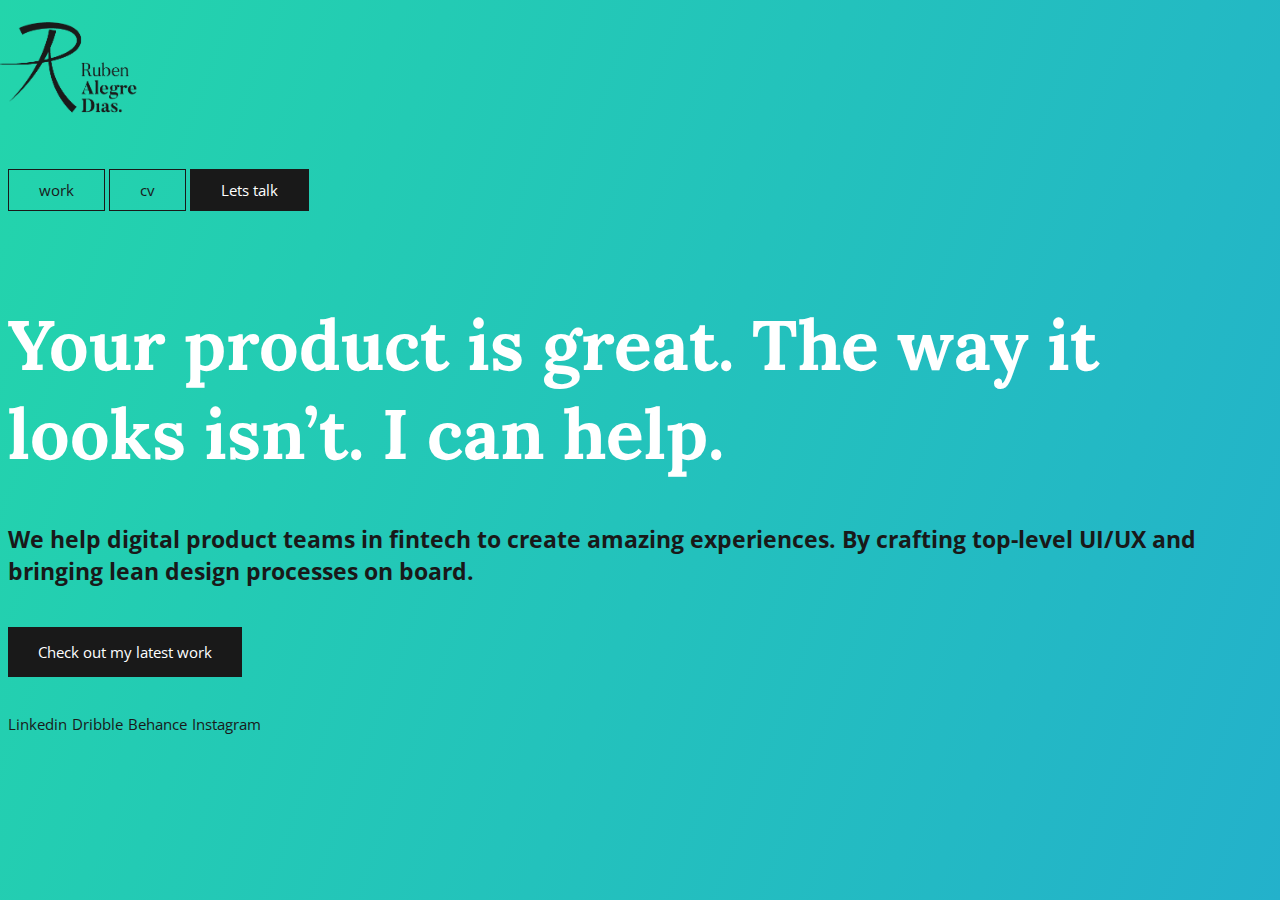
<file: index.html>
<!DOCTYPE html>
<html>
	<head>
		<link href="https://fonts.googleapis.com/css?family=Lora:400,400i,700,700i|Open+Sans:400,700" rel="stylesheet">
		<link rel="stylesheet" href="https://use.fontawesome.com/releases/v5.2.0/css/all.css" integrity="sha384-hWVjflwFxL6sNzntih27bfxkr27PmbbK/iSvJ+a4+0owXq79v+lsFkW54bOGbiDQ" crossorigin="anonymous">
		<link rel="stylesheet" href="https://stackpath.bootstrapcdn.com/bootstrap/4.1.3/css/bootstrap.min.css" integrity="sha384-MCw98/SFnGE8fJT3GXwEOngsV7Zt27NXFoaoApmYm81iuXoPkFOJwJ8ERdknLPMO" crossorigin="anonymous">
		<link rel="stylesheet" type="text/css" href="styles.css">
		<title>Ruben Alegre Dias</title>
	</head>
	<body>
			<nav class="menu container">
				<a href="index.html" ><img src="images/logo.png" alt="logo" class="logo"></img></a>
				<div class="menu-items-list float-right">
					<a href="work.html" class="menu-item">work</a>
					<a href="resume.html" class="menu-item">cv</a>
					<a href="" class="menu-item lets-talk">Lets talk</a>
				</div>
				<i class="fas fa-bars menu-mobile float-right"></i>
			</nav>
		<main class="container">
			<h1 id="title">Your product is great. The way it looks isn’t. I can help.</h1>
			<h2 class="subtitle">We help digital product teams in fintech to create amazing experiences. By crafting top-level UI/UX and bringing lean design processes on board.</h2>
			<br>
			<br>
			<a href="" id="link-work-button">Check out my latest work</a>
		</main>
		<!-- Footer -->
	<footer class="container">
		<div class="float-right">
			<i class="fab fa-linkedin-in icon-footer"></i>
				<span class="footer-text">Linkedin</span>
			<i class="fab fa-dribbble icon-footer"></i>
				<span class="footer-text">Dribble</span>
			<i class="fab fa-behance icon-footer"></i>
				<span class="footer-text">Behance</span>
			<i class="fab fa-instagram icon-footer"></i>
				<span class="footer-text">Instagram</span>
		</div>
	</footer>
	</body>
</html>
</file>
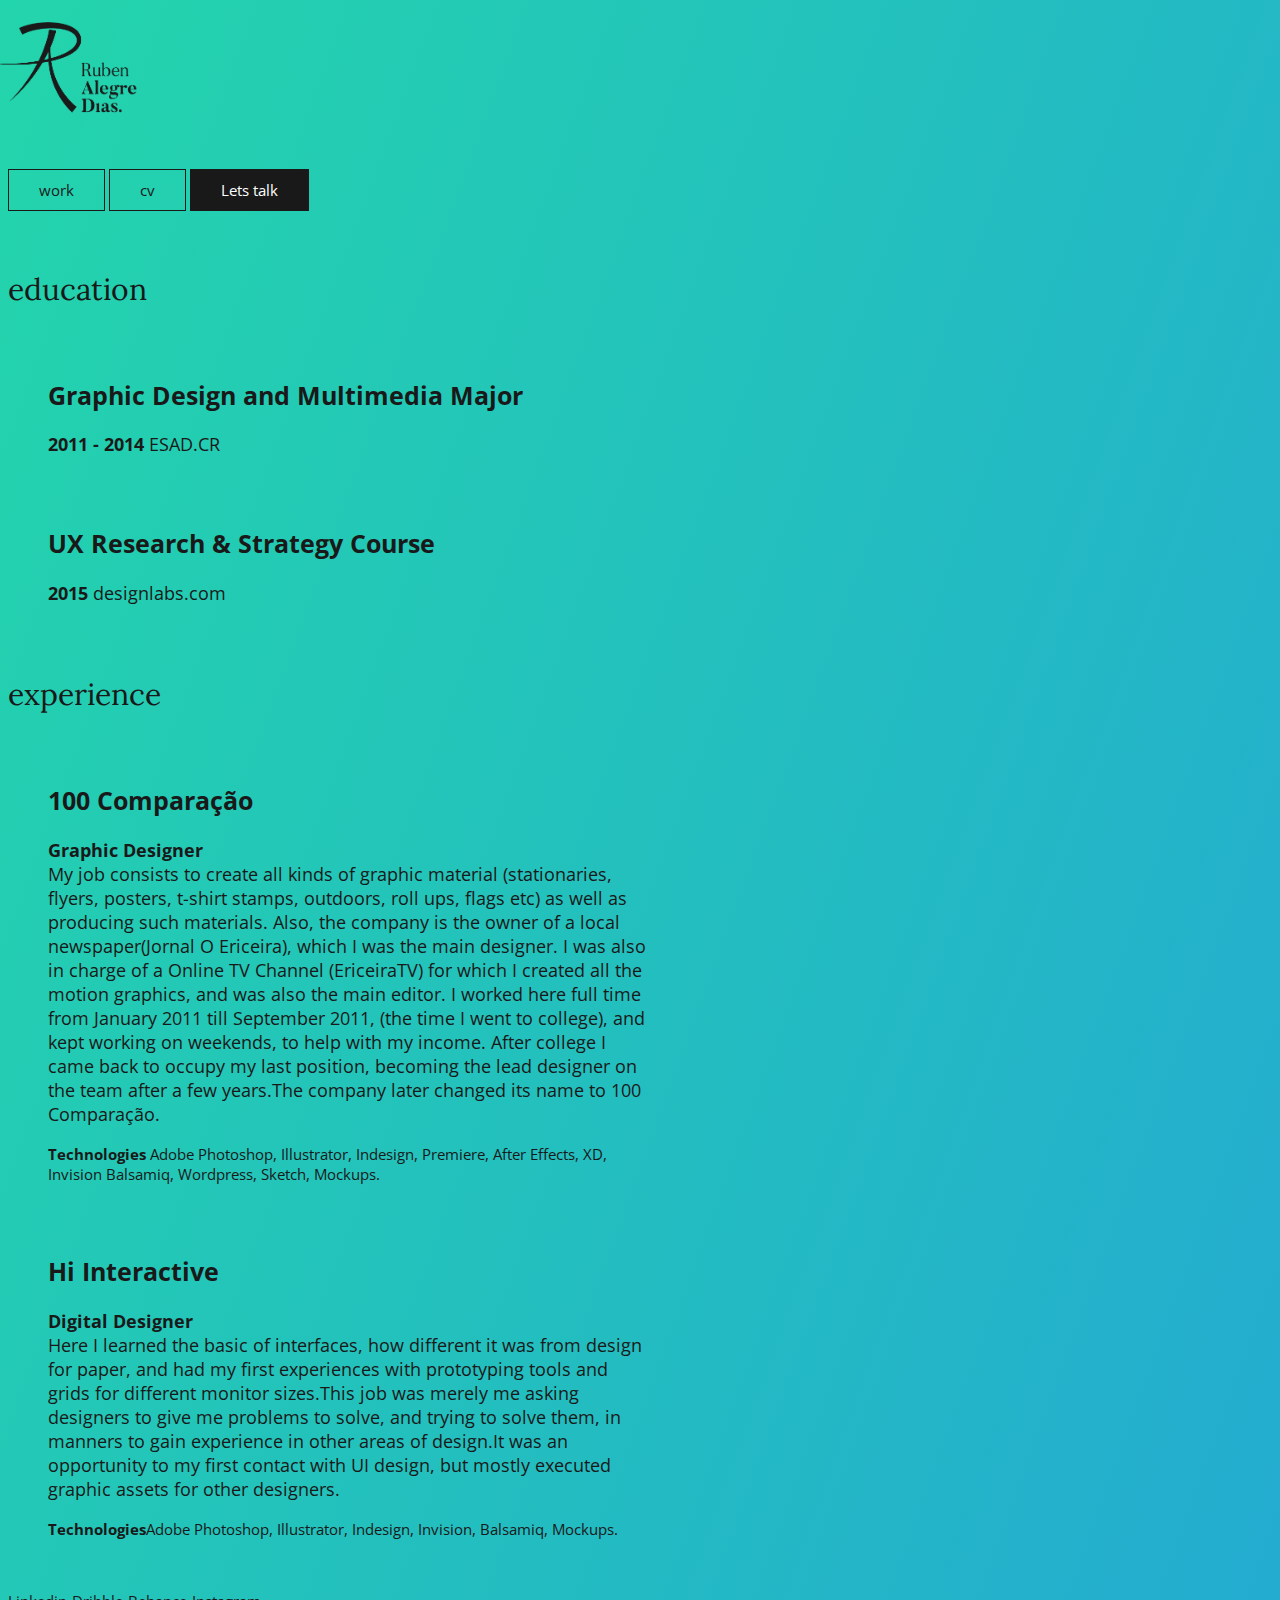
<file: resume.html>
<!DOCTYPE html>
<html>
	<head>
		<link href="https://fonts.googleapis.com/css?family=Lora:400,400i,700,700i|Open+Sans:400,700" rel="stylesheet">
		<link rel="stylesheet" href="https://use.fontawesome.com/releases/v5.2.0/css/all.css" integrity="sha384-hWVjflwFxL6sNzntih27bfxkr27PmbbK/iSvJ+a4+0owXq79v+lsFkW54bOGbiDQ" crossorigin="anonymous">
		<link rel="stylesheet" href="https://stackpath.bootstrapcdn.com/bootstrap/4.1.3/css/bootstrap.min.css" integrity="sha384-MCw98/SFnGE8fJT3GXwEOngsV7Zt27NXFoaoApmYm81iuXoPkFOJwJ8ERdknLPMO" crossorigin="anonymous">
		<link rel="stylesheet" type="text/css" href="styles.css">
		<link rel="stylesheet" type="text/css" href="stylecv.css">
		<title>Ruben Alegre Dias</title>
	</head>
	<body>
		<nav class="menu container">
			<a href="index.html" ><img src="images/logo.png" alt="logo" class="logo"></img></a>
			<div class="menu-items-list float-right">
				<a href="work.html" class="menu-item">work</a>
				<a href="resume.html" class="menu-item">cv</a>
				<a href="" class="menu-item lets-talk">Lets talk</a>
			</div>
			<i class="fas fa-bars menu-mobile float-right"></i>
			</nav>

		<div class="container">
			<div class="row">
				<dt class="resume-title0 col-sm-3">education</dt>
					<dd class="col-sm">
						<h2 class="resume-title1">Graphic Design and Multimedia Major</h2>
						<p class="resume-description1"><strong>2011 - 2014</strong>  ESAD.CR</p>
						<h2 class="resume-title1">UX Research & Strategy Course</h2>
						<p class="resume-description1"><strong>2015</strong>  designlabs.com</p>	                   
					</dd>
			</div>
		</div>
		<div class="container">
			<div class="row">
				<dt class="resume-title0 col-sm-3">experience</dt>
					<dd class="col-sm">
						<h2 class="resume-title1">100 Comparação</h2>
						<p class="resume-description1"><strong>Graphic Designer</strong><br /> My job consists to create all kinds of graphic material (stationaries, flyers, posters, t-shirt stamps, outdoors, roll ups, flags etc) as well as producing such materials. Also, the company is the owner of a local newspaper(Jornal O Ericeira), which I was the main designer. I was also in charge of a Online TV Channel (EriceiraTV) for which I created all the motion graphics, and was also the main editor. I worked here full time from January 2011 till September 2011, (the time I went to college), and kept working on weekends, to help with my income. After college I came back to occupy my last position, becoming the lead designer on the team after a few years.The company later changed its name to 100 Comparação.</p>
						<p class="resume-description2"><strong>Technologies</strong>  Adobe Photoshop, Illustrator, Indesign, Premiere, After Effects, XD, Invision Balsamiq, Wordpress, Sketch, Mockups.</p>

						<h2 class="resume-title1">Hi Interactive</h2>
						<p class="resume-description1"><strong>Digital Designer</strong><br /> Here I learned the basic of interfaces, how different it was from design for paper, and had my first experiences with prototyping tools and grids for different monitor sizes.This job was merely me asking designers to give me problems to solve, and trying to solve them, in manners to gain experience in other areas of design.It was an opportunity to my first contact with UI design, but mostly executed graphic assets for other designers. </p>
						<p class="resume-description2"><strong>Technologies</strong>Adobe Photoshop, Illustrator, Indesign, Invision, Balsamiq, Mockups.</p>

					</dd>
			</div>
		</div>

            	
            
		<!-- Footer -->
	<footer class="container">
		<div class="float-right">
			<i class="fab fa-linkedin-in icon-footer"></i>
				<span class="footer-text">Linkedin</span>
			<i class="fab fa-dribbble icon-footer"></i>
				<span class="footer-text">Dribble</span>
			<i class="fab fa-behance icon-footer"></i>
				<span class="footer-text">Behance</span>
			<i class="fab fa-instagram icon-footer"></i>
				<span class="footer-text">Instagram</span>
		</div>
	</footer>
	</body>
</html>
</file>
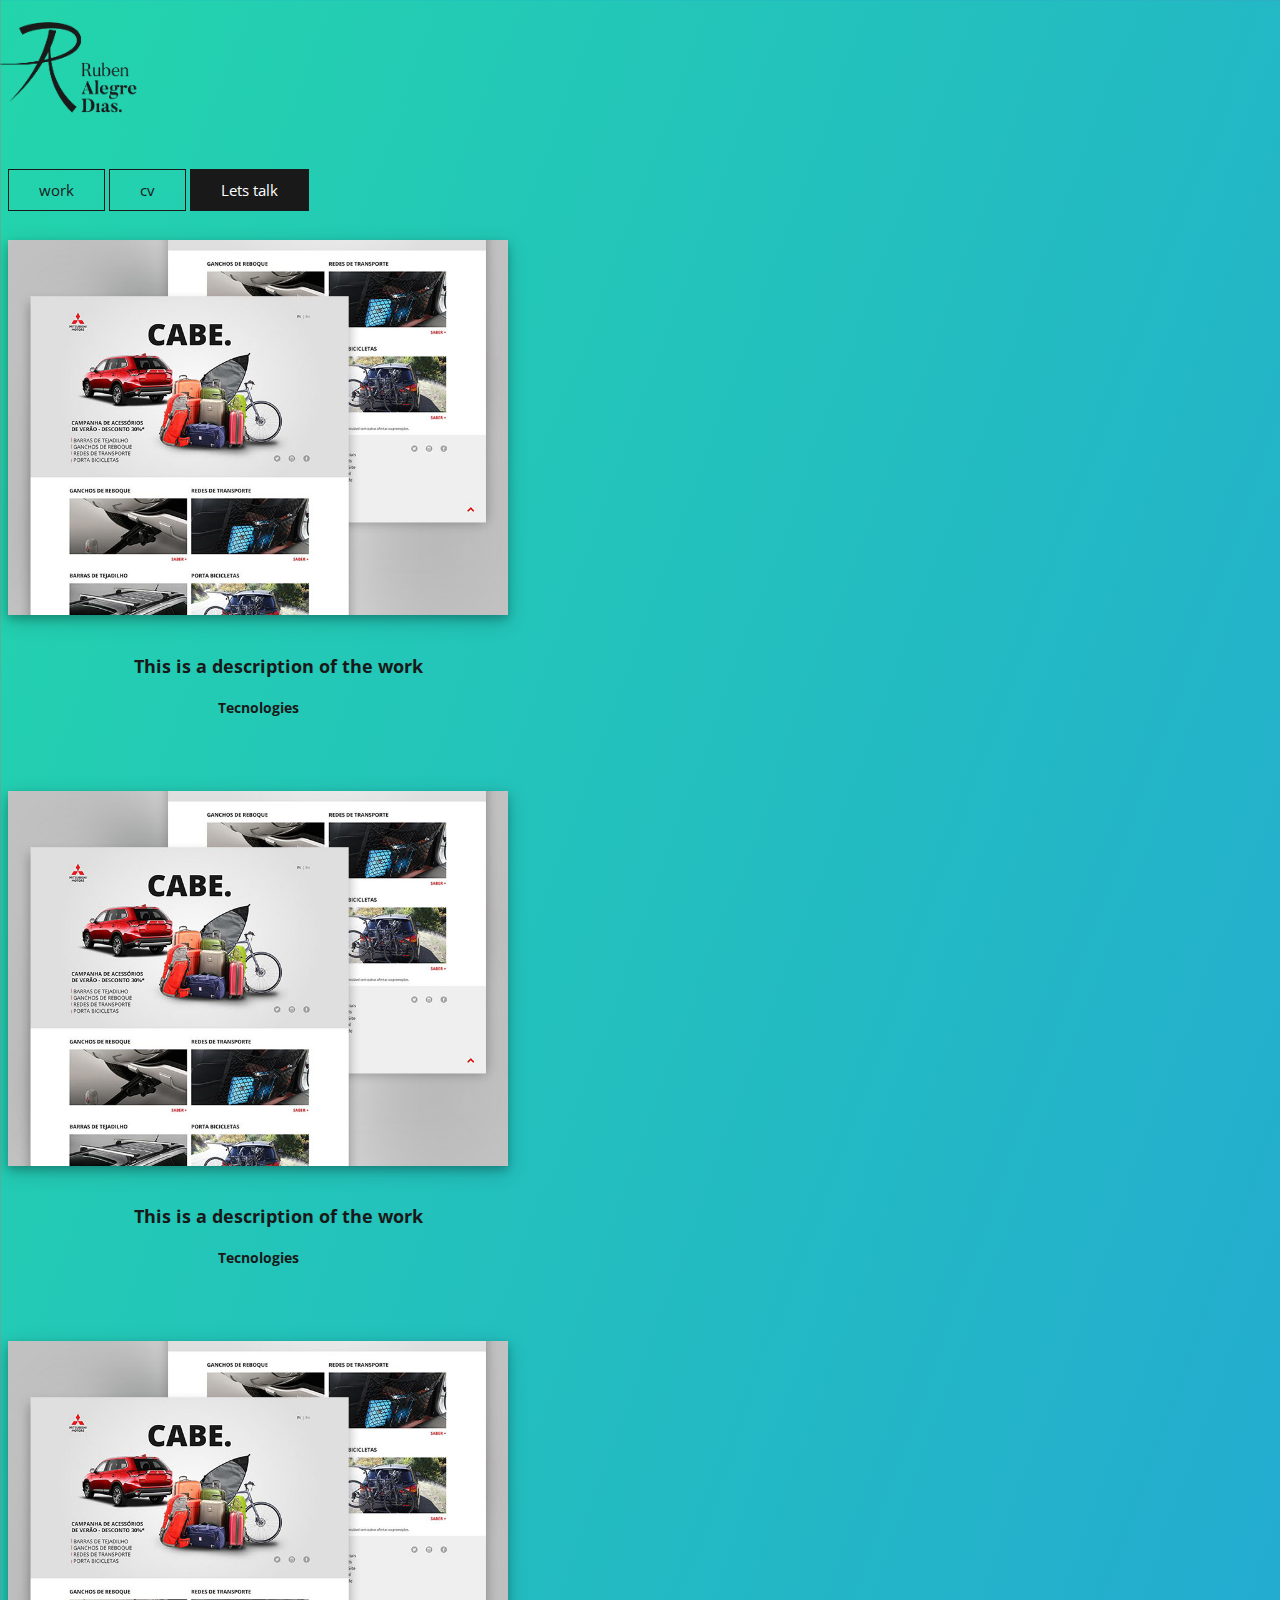
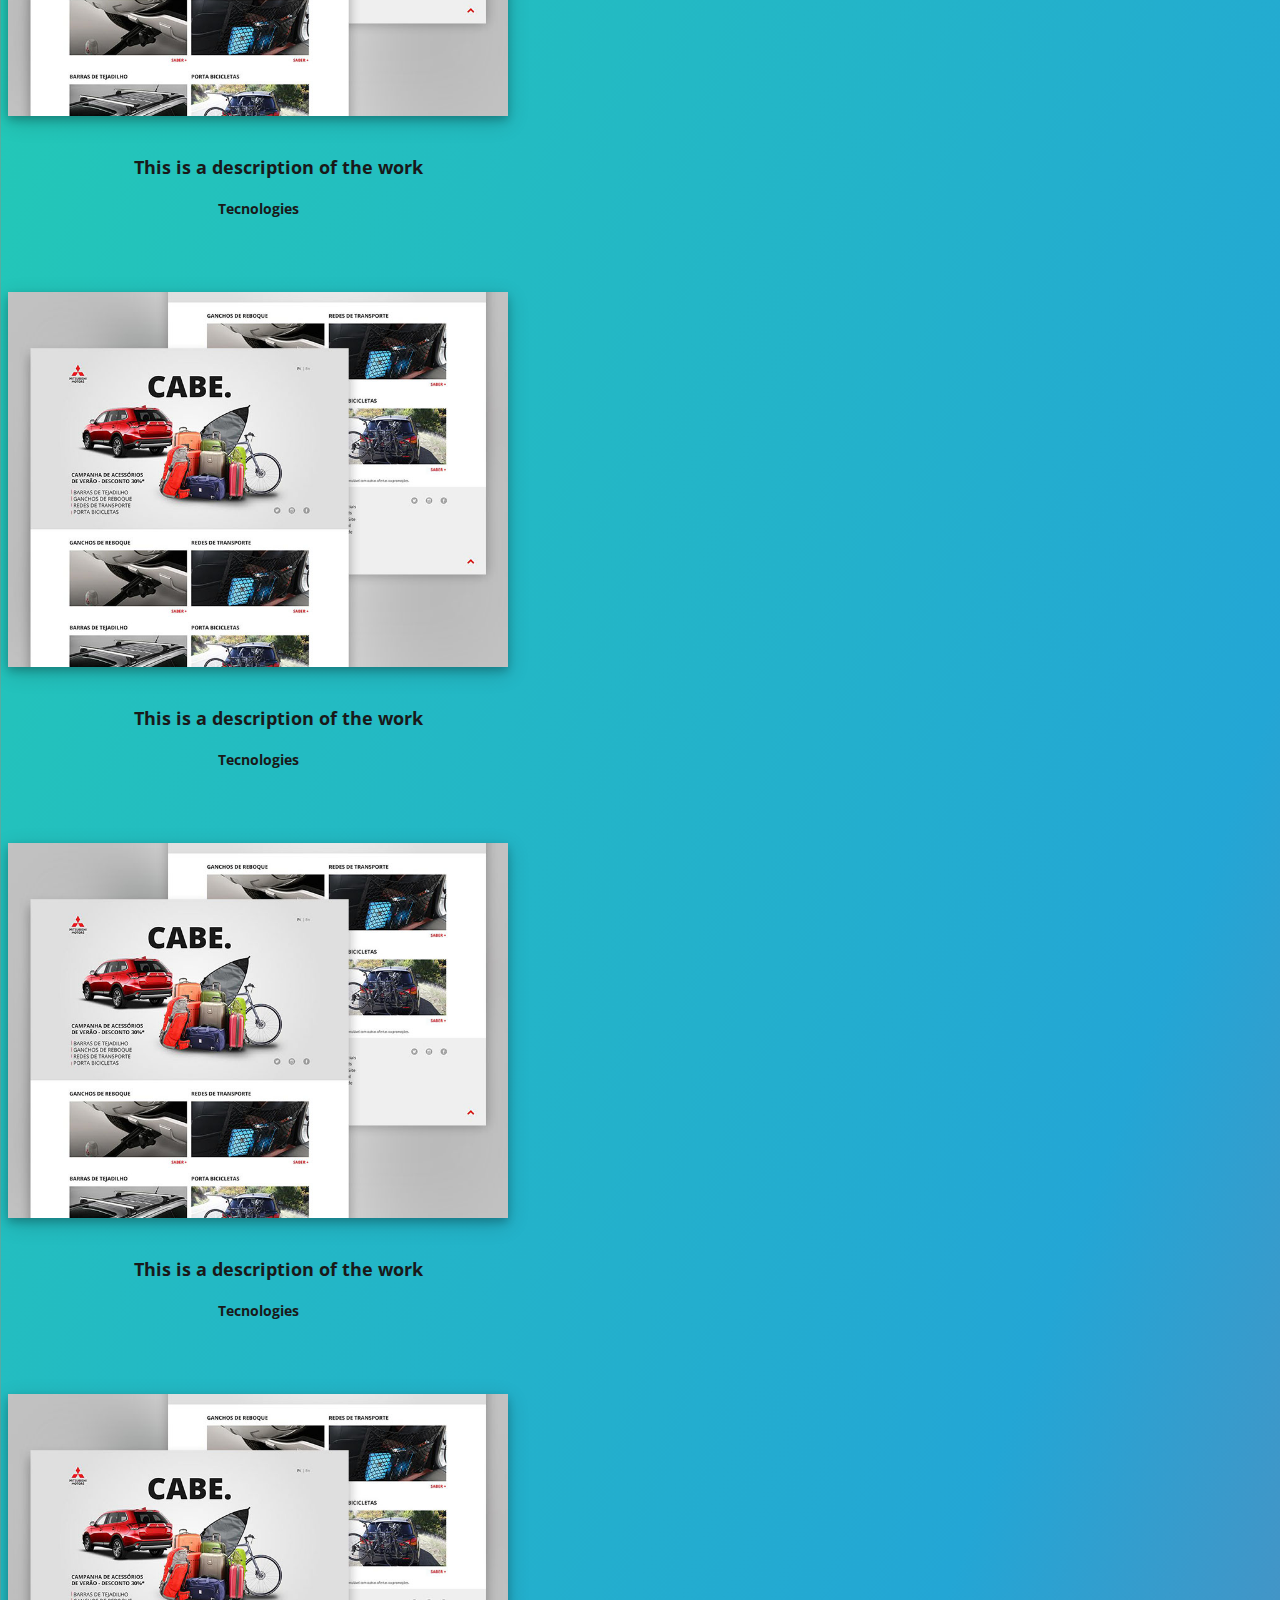
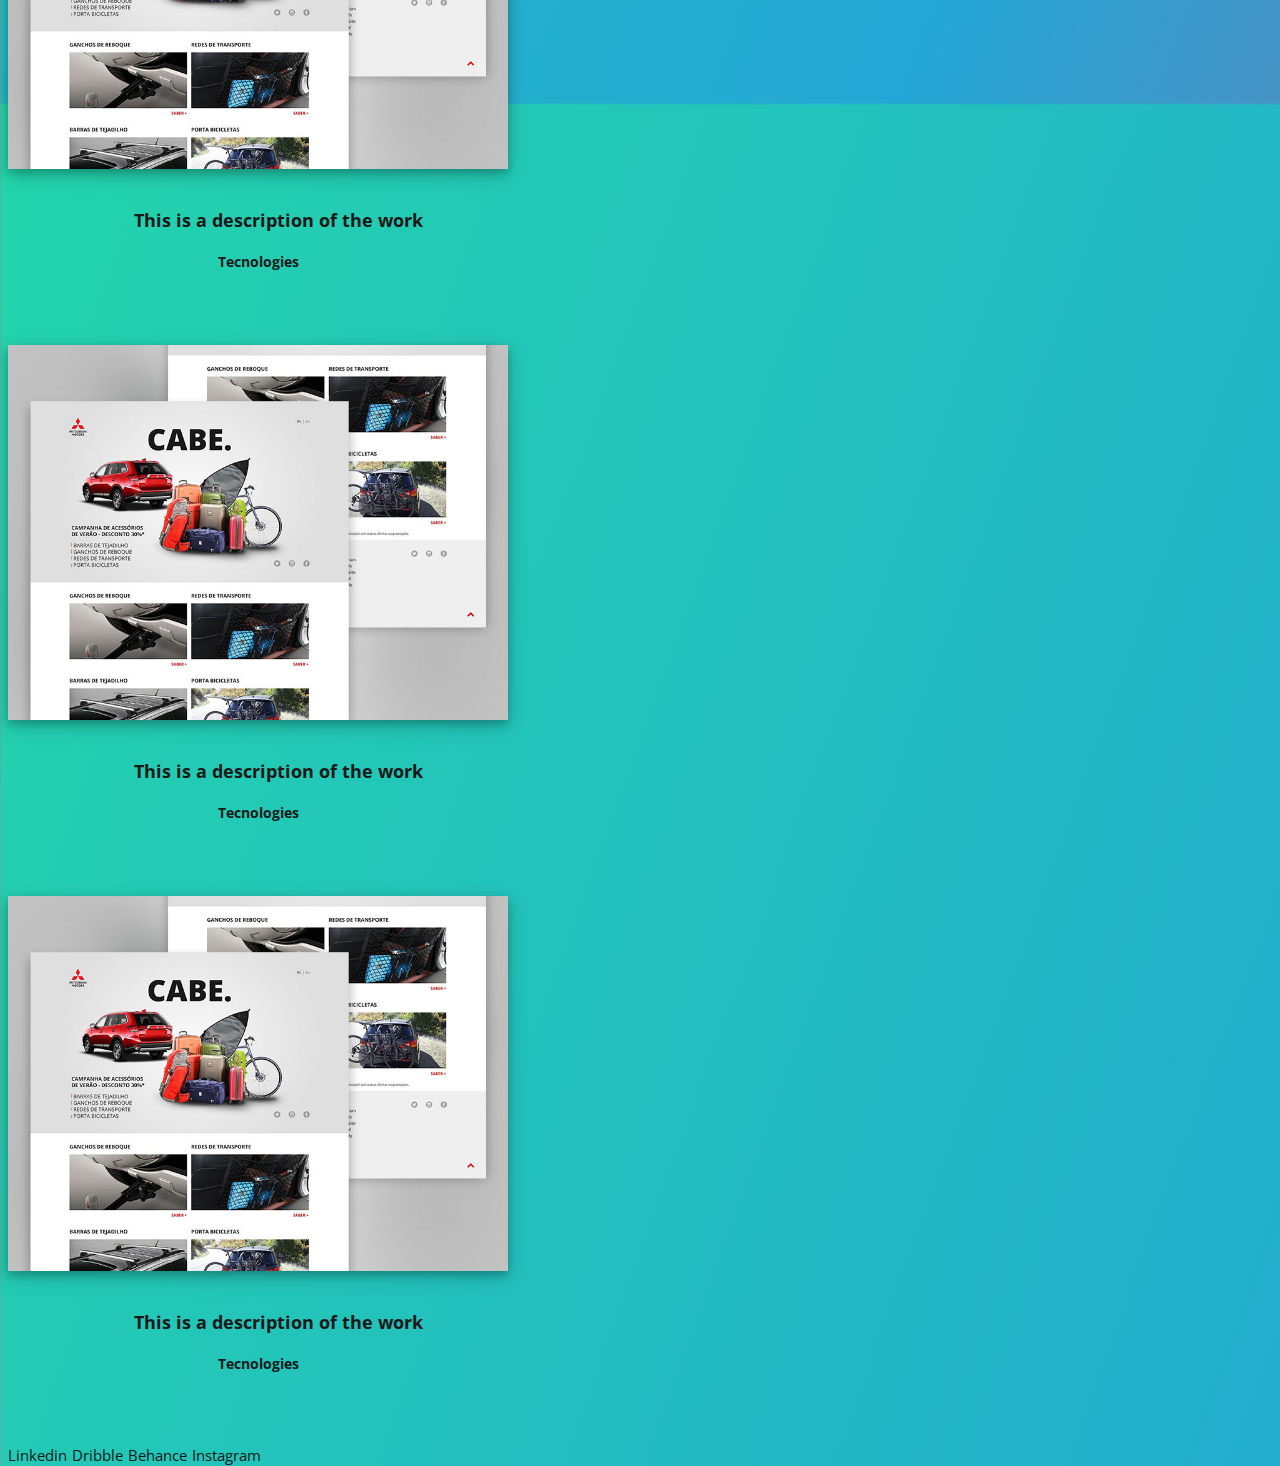
<file: work.html>
<!DOCTYPE html>
<html>
	<head>
		<link href="https://fonts.googleapis.com/css?family=Lora:400,400i,700,700i|Open+Sans:400,700" rel="stylesheet">
		<link rel="stylesheet" href="https://use.fontawesome.com/releases/v5.2.0/css/all.css" integrity="sha384-hWVjflwFxL6sNzntih27bfxkr27PmbbK/iSvJ+a4+0owXq79v+lsFkW54bOGbiDQ" crossorigin="anonymous">
		<link rel="stylesheet" href="https://stackpath.bootstrapcdn.com/bootstrap/4.1.3/css/bootstrap.min.css" integrity="sha384-MCw98/SFnGE8fJT3GXwEOngsV7Zt27NXFoaoApmYm81iuXoPkFOJwJ8ERdknLPMO" crossorigin="anonymous">
		<link rel="stylesheet" type="text/css" href="styles.css">
		<title>Ruben Alegre Dias</title>
	</head>
	<body>
			<nav class="menu container">
				<a href="index.html" ><img src="images/logo.png" alt="logo" class="logo"></img></a>
				<div class="menu-items-list float-right">
					<a href="work.html" class="menu-item">work</a>
					<a href="resume.html" class="menu-item">cv</a>
					<a href="" class="menu-item lets-talk">Lets talk</a>
				</div>
				<i class="fas fa-bars menu-mobile float-right"></i>
			</nav>
		<main class="container portfolio">
			<div class="row">
				<div class="col">
					<img src="images/it_fits_webpage.jpg" class="image-portfolio" alt="work1">
					<h2 class="image-portfolio-desc">This is a description of the work</h2>
					<h3 class="image-portfolio-desc-small">Tecnologies</h3>
				</div>
				<div class="col">
					<img src="images/it_fits_webpage.jpg" class="image-portfolio" alt="work1">
					<h2 class="image-portfolio-desc">This is a description of the work</h2>
					<h3 class="image-portfolio-desc-small">Tecnologies</h3>
				</div>
			</div>
			<div class="row">
				<div class="col">
					<img src="images/it_fits_webpage.jpg" class="image-portfolio" alt="work1">
					<h2 class="image-portfolio-desc">This is a description of the work</h2>
					<h3 class="image-portfolio-desc-small">Tecnologies</h3>
				</div>
				<div class="col">
					<img src="images/it_fits_webpage.jpg" class="image-portfolio" alt="work1">
					<h2 class="image-portfolio-desc">This is a description of the work</h2>
					<h3 class="image-portfolio-desc-small">Tecnologies</h3>
				</div>
			</div>
				<div class="row">
				<div class="col">
					<img src="images/it_fits_webpage.jpg" class="image-portfolio" alt="work1">
					<h2 class="image-portfolio-desc">This is a description of the work</h2>
					<h3 class="image-portfolio-desc-small">Tecnologies</h3>
				</div>
				<div class="col">
					<img src="images/it_fits_webpage.jpg" class="image-portfolio" alt="work1">
					<h2 class="image-portfolio-desc">This is a description of the work</h2>
					<h3 class="image-portfolio-desc-small">Tecnologies</h3>
				</div>
			</div>
			<div class="row">
				<div class="col">
					<img src="images/it_fits_webpage.jpg" class="image-portfolio" alt="work1">
					<h2 class="image-portfolio-desc">This is a description of the work</h2>
					<h3 class="image-portfolio-desc-small">Tecnologies</h3>
				</div>
				<div class="col">
					<img src="images/it_fits_webpage.jpg" class="image-portfolio" alt="work1">
					<h2 class="image-portfolio-desc">This is a description of the work</h2>
					<h3 class="image-portfolio-desc-small">Tecnologies</h3>
				</div>
			</div>








		</main>
		<!-- Footer -->
	<footer class="container">
		<div class="float-right">
			<i class="fab fa-linkedin-in icon-footer"></i>
				<span class="footer-text">Linkedin</span>
			<i class="fab fa-dribbble icon-footer"></i>
				<span class="footer-text">Dribble</span>
			<i class="fab fa-behance icon-footer"></i>
				<span class="footer-text">Behance</span>
			<i class="fab fa-instagram icon-footer"></i>
				<span class="footer-text">Instagram</span>
		</div>
	</footer>
	</body>
</html>
</file>
<file: styles.css>
/*backgound animation */
body {
	width: 100wh;
	height: 90vh;
	color: #fff;
	background: linear-gradient(-70deg, #EE7752, #E73C7E, #23A6D5, #23D5AB);
	background-size: 400% 400%;
	-webkit-animation: Gradient 15s ease infinite;
	-moz-animation: Gradient 15s ease infinite;
	animation: Gradient 15s ease infinite;
}

@-webkit-keyframes Gradient {
	0% {
		background-position: 0% 50%
	}
	50% {
		background-position: 100% 50%
	}
	100% {
		background-position: 0% 50%
	}
}

@-moz-keyframes Gradient {
	0% {
		background-position: 0% 50%
	}
	50% {
		background-position: 100% 50%
	}
	100% {
		background-position: 0% 50%
	}
}

@keyframes Gradient {
	0% {
		background-position: 0% 50%
	}
	50% {
		background-position: 100% 50%
	}
	100% {
		background-position: 0% 50%
	}
}

/* end of animation*/


.menu-items-list{
	margin-top: 50px;
}

.menu-mobile{
	font-size: 30px;
	margin-top: 50px;
	position: relative;
	right: 20px;
}

@media (max-width: 767px) {
.menu-items-list {
    display: none;
}
}

@media (min-width: 768px){
.menu-mobile {
    display: none;
}
}

.menu-item{
    padding: 10px 30px;
	border: 1px solid #191919;
    font-family: 'Open Sans', sans-serif;
    font-size: 15px;
    text-align: center;
	color: #191919;
	text-decoration: none;
	margin: -3;

  }

.lets-talk{
	background-color: #191919;
	color: white;
}

#title{
	font-size: 70px;
	margin: 20px 0 45px;
	font-family: 'Lora', serif;
	font-weight: : bold;
	margin-top: 100px;

}

@media (max-width: 767px) {
#title{
    margin: 50px 0px 10px 0px;
    font-size: 40px;
}
}

.subtitle{
	font-family: 'Open Sans', sans-serif;
	font-size: 23px;
	color: #191919;
}

@media (max-width: 767px) {
.subtitle{
    font-size: 20px;
}
}

.logo{
	position: relative;
	width: 170px;
	right: 30px;
}

#link-work-button{
	padding:15px 30px;
	font-family: 'Open Sans', sans-serif;
    font-size: 15px;
    text-align: center;
    background-color: #191919;
    color: white;
    margin-top: 50px;
}

footer{
	margin-top: 50px;
	font-size: 15pt;
}

.footer-item{
	margin-right: 25px;
	margin-bottom: 10px;

}

.footer-text{
	font-family: 'Open Sans', sans-serif;
	font-size: 15px;
	color: #191919;
}

.icon-footer{
	color: #191919;
}

@media (max-width: 767px) {
.footer-text {
    display: none;
}
.icon-footer{
	margin: 5px;
}
}

a{
	text-decoration: none;

}

a:hover {
  color: white;
  text-decoration: none;
}

-.title-portfolio{
	margin-top: 50px;
	font-size: 40px;
	font-family: 'Lora', serif;
	color: #191919;

}

.image-portfolio{
	width: 500px;
	margin-top: 40px;
	box-shadow: 0 4px 8px 0 rgba(0, 0, 0, 0.2), 0 6px 20px 0 rgba(0, 0, 0, 0.19)

}

.image-portfolio-desc{
	width: 500px;
	padding: 20px 10px 5px 20px;
	font-family: 'Open Sans', sans-serif;
    font-size: 18px;
    text-align: center;
    color: #191919;
   
}

.image-portfolio-desc-small{
	width: 500px;
	font-family: 'Open Sans', sans-serif;
	font-weight: bold;
    font-size: 14px;
    text-align: center;
    color: #191919;
    padding-bottom: 20px;
}

@media (max-width: 1200px) {

.image-portfolio{
	width:400px;
}
.image-portfolio-desc{
	width: 400px;
}
.image-portfolio-desc-small{
	width: 400px;
}

}


@media (max-width: 767px) {
.image-portfolio{
	width:100%;
}
.image-portfolio-desc{
	width: 100%;
}
.image-portfolio-desc-small{
	width: 100%;
}

}






/* scroll bar */

::-webkit-scrollbar {
    width: 10px;
}

/* Track */
::-webkit-scrollbar-track {
    background: #f1f1f1; 
}
 
/* Handle */
::-webkit-scrollbar-thumb {
    background: #191919; 
}

/* Handle on hover */
::-webkit-scrollbar-thumb:hover {
    background: #191919;
</file>
<file: stylecv.css>
-#resume-title{
        font-size: 60px;
        margin: 20px 0 45px;
        font-family: 'Lora', serif;
        font-weight: : bold;
        margin-top: 100px;
        color: #191919;

}

.resume-objective{
        font-family: 'Open Sans', sans-serif;
        font-size: 15px;
        color: #191919;
}

.resume-link{
        text-decoration: none;
}

.resume-link:hover{
        color:red;
}



.resume-title0{
        font-family: 'Lora', serif;
        font-weight: : bold;
        font-size: 30px;
        color: #191919;
        text-align: left;
        margin-right: 50px;
        margin-top: 70px;
}

.resume-title1{
        font-family: 'Open Sans', sans-serif;
        font-size: 25px;
        color: #191919;
        margin-top: 70px;

}

.resume-description1{
        font-family: 'Open Sans', sans-serif;
        font-size: 18px;
        color: #191919;
        width: 600px;

}

.resume-description2{
        font-family: 'Open Sans', sans-serif;
        font-size: 15px;
        color: #191919;
        width: 600px;

}
</file>
